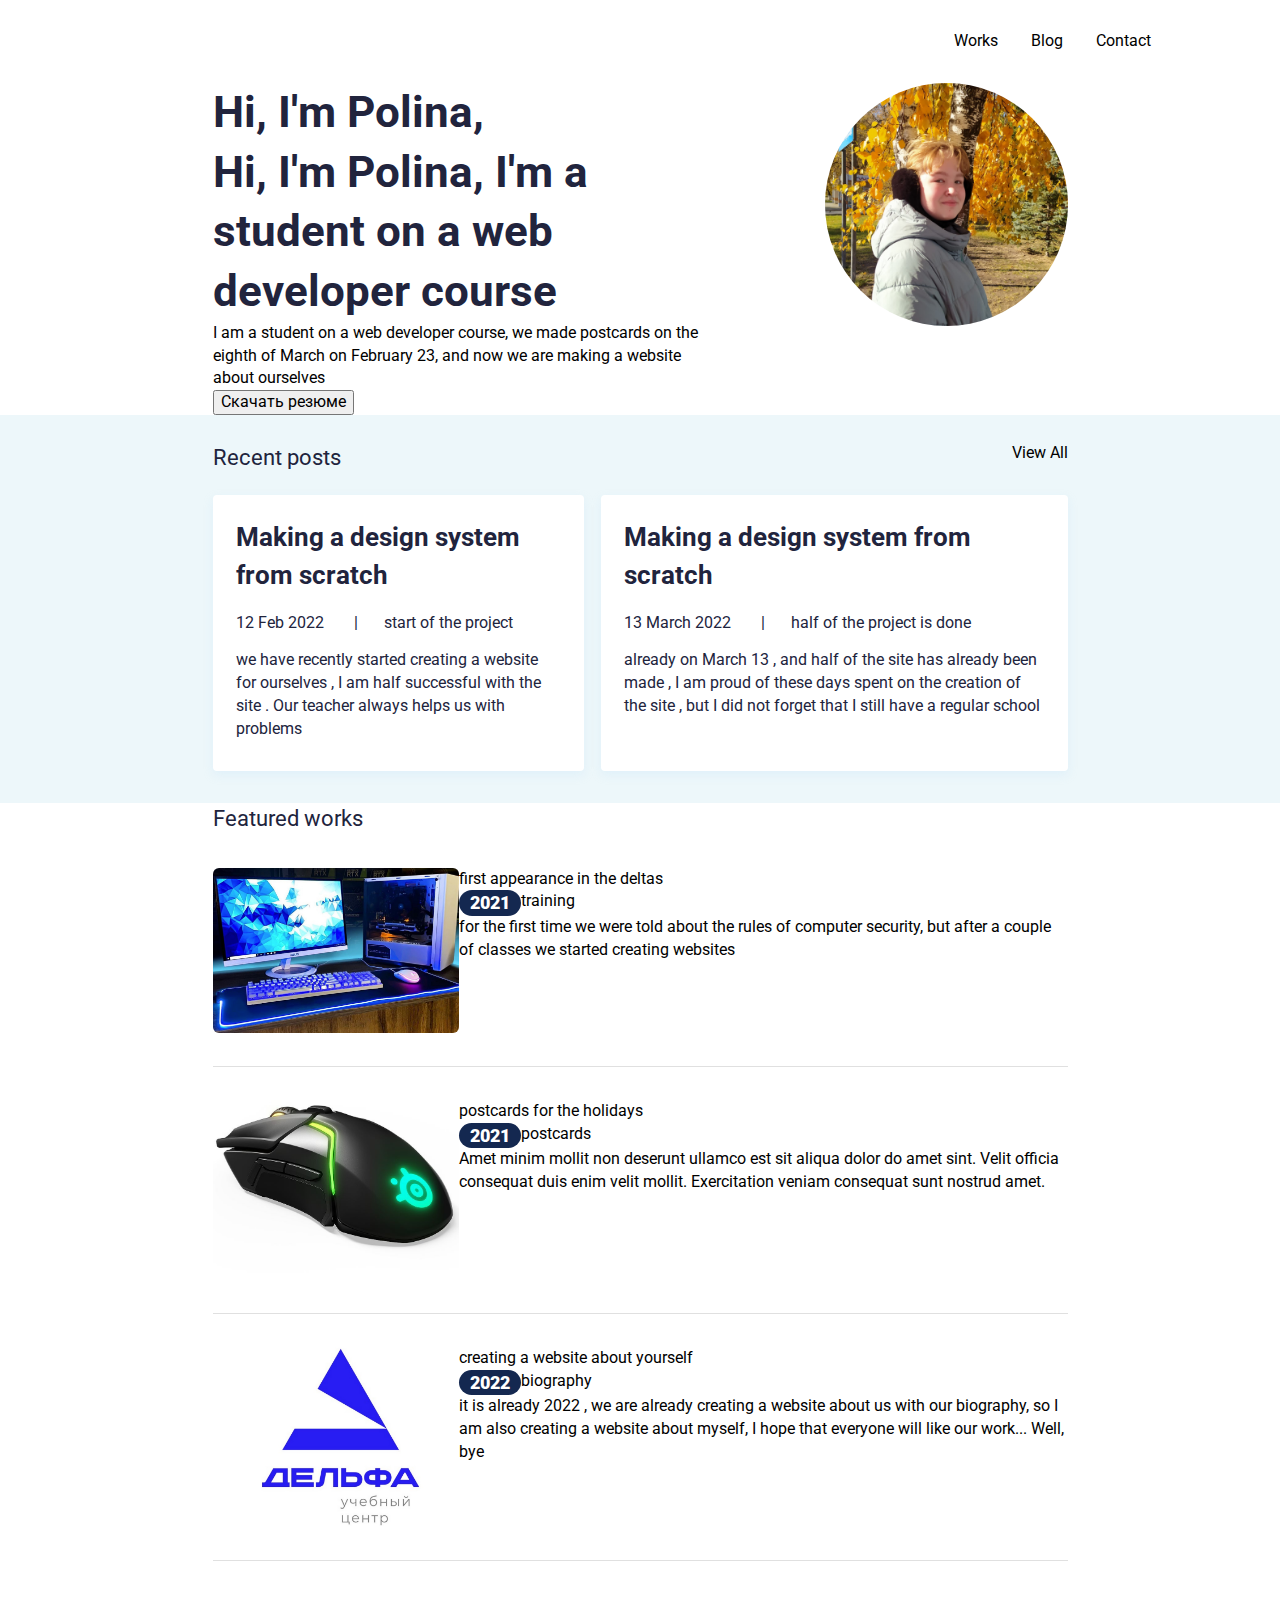
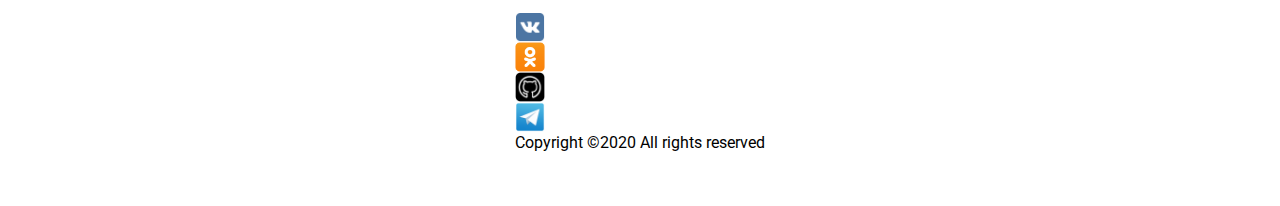
<file: index.html>
<!DOCTYPE html>
<html lang="ru">

<head>
    <meta charset="UTF-8">
    <meta http-equiv="X-UA-Compatible" content="IE=edge">
    <meta name="viewport" content="width=device-width, initial-scale=1.0">
    <link rel="preconnect" href="https://fonts.googleapis.com">
    <link rel="preconnect" href="https://fonts.gstatic.com" crossorigin>
    <link href="https://fonts.googleapis.com/css2?family=Roboto:wght@400;500;700;900&display=swap" rel="stylesheet">
    <link rel="stylesheet" href="css/normalize.css">
    <link rel="stylesheet" href="css/style.css">
    <title>Портфолио</title>
</head>

<body>
    <div class="wrapper">
        <header class="header">
            <div class="container header__container">
                <nav class="nav">
                    <ul class="nav__list">
                        <li class="nav__item">
                            <a href="blog.html" class="nav__link">Works</a>
                        </li>
                        <li class="nav__item">
                            <a href="work.html" class="nav__link">Blog</a>
                        </li>
                        <li class="nav__item">
                            <a href="index.html" class="nav__link">Contact</a>
                        </li>
                    </ul>
                </nav>
                <div class="header-burger">
                    <div class="header-burger__el"></div>
                </div>
            </div>
        </header>
        <main class="main">
            <section class="about">
                <div class="container about__container">
                    <div class="about__info">
                        <h1 class="title about__title">
                            Hi, I'm Polina, <br>
                            Hi, I'm Polina, I'm a student on a web developer course<br>
                        </h1>
                        <div class="about__desc">
                            I am a student on a web developer course, we made postcards on the eighth of March on
                            February 23, and now we are making a website about ourselves
                        </div>
                        <button class="button_download-btn">Скачать резюме</button>
                    </div>
                    <div class="about__avatar">
                        <img src="img/polina.jpg" alt="Автар" class="about__img">
                    </div>
                </div>
            </section>
            <section class="recent-posts">
                <div class="container">
                    <div class="recent-posts__top">
                        <div class="title-category recent-posts__title">Recent posts</div>
                        <a href="#" class="recent-posts__link">View All</a>
                    </div>
                    <div class="recent-posts__articles">
                        <article class="recent-posts__article">
                            <div class="recent-posts__subtitle">
                                Making a design system from scratch
                            </div>
                            <div class="recent-posts__info">
                                12 Feb 2022 <span class="recent-post__separator">|</span>start of the project
                            </div>
                            <div class="recent-posts__text">we have recently started creating a website for ourselves ,
                                I am half successful with the site . Our teacher always helps us with problems</div>
                        </article>
                        <article class="recent-posts__article">
                            <div class="recent-posts__subtitle">
                                Making a design system from scratch
                            </div>
                            <div class="recent-posts__info">
                                13 March 2022 <span class="recent-post__separator">|</span>half of the project is done
                            </div>
                            <div class="recent-posts__text">already on March 13 , and half of the site has already been
                                made , I am proud of these days spent on the creation of the site , but I did not forget
                                that I still have a regular school</div>
                        </article>
                    </div>
                </div>
            </section>
            <section class="featured">
                <div class="container featured__container">
                    <div class="title-category">Featured works</div>
                    <div class="featured__works">
                        <article class="work">
                            <div class="work__img-wrap">
                                <img src="img/computer.png" alt="" class="work__img">
                            </div>
                            <div class="work__info">
                                <div class="work__title">first appearance in the deltas</div>
                                <div class="work__date-block">
                                    <div class="work__date">2021</div>
                                    <div class="work__category">training</div>
                                </div>
                                <div class="work__text">
                                    for the first time we were told about the rules of computer security, but after a
                                    couple of classes we started creating websites
                                </div>
                            </div>
                        </article>
                        <article class="work">
                            <div class="work__img-wrap">
                                <img src="img/mouse__game.png" alt="" class="work__img">
                            </div>
                            <div class="work__info">
                                <div class="work__title">postcards for the holidays</div>
                                <div class="work__date-block">
                                    <div class="work__date">2021</div>
                                    <div class="work__category">postcards</div>
                                </div>
                                <div class="work__text">
                                    Amet minim mollit non deserunt ullamco est sit aliqua dolor do amet sint. Velit
                                    officia consequat duis enim velit mollit. Exercitation veniam consequat sunt nostrud
                                    amet.
                                </div>
                            </div>
                        </article>
                        <article class="work">
                            <div class="work__img-wrap">
                                <img src="img/unnamed.jpg" alt="" class="work__img">
                            </div>
                            <div class="work__info">
                                <div class="work__title">creating a website about yourself</div>
                                <div class="work__date-block">
                                    <div class="work__date">2022</div>
                                    <div class="work__category">biography</div>
                                </div>
                                <div class="work__text">
                                    it is already 2022 , we are already creating a website about us with our biography,
                                    so I am also creating a website about myself, I hope that everyone will like our
                                    work... Well, bye
                                </div>
                            </div>
                        </article>
                    </div>
                </div>
            </section>
        </main>
        <footer class="container footer">
            <div class="footer__content">
                <ul class="footer__social-list">
                    <li class="footer__social-item">
                        <a href="" class="footer__social-link vk">vk</a>
                    </li>
                    <li class="footer__social-item">
                        <a href="" class="footer__social-link ok">ok</a>
                    </li>
                    <li class="footer__social-item">
                        <a href="" class="footer__social-link gith">gith</a>
                    </li>
                    <li class="footer__social-item">
                        <a href="" class="footer__social-link telegtam">telegtam</a>
                    </li>
                </ul>
                <div class="footer__copyrigth">
                    Copyright ©2020 All rights reserved
                </div>
            </div>
        </footer>
    </div>
</body>
</html>
</file>
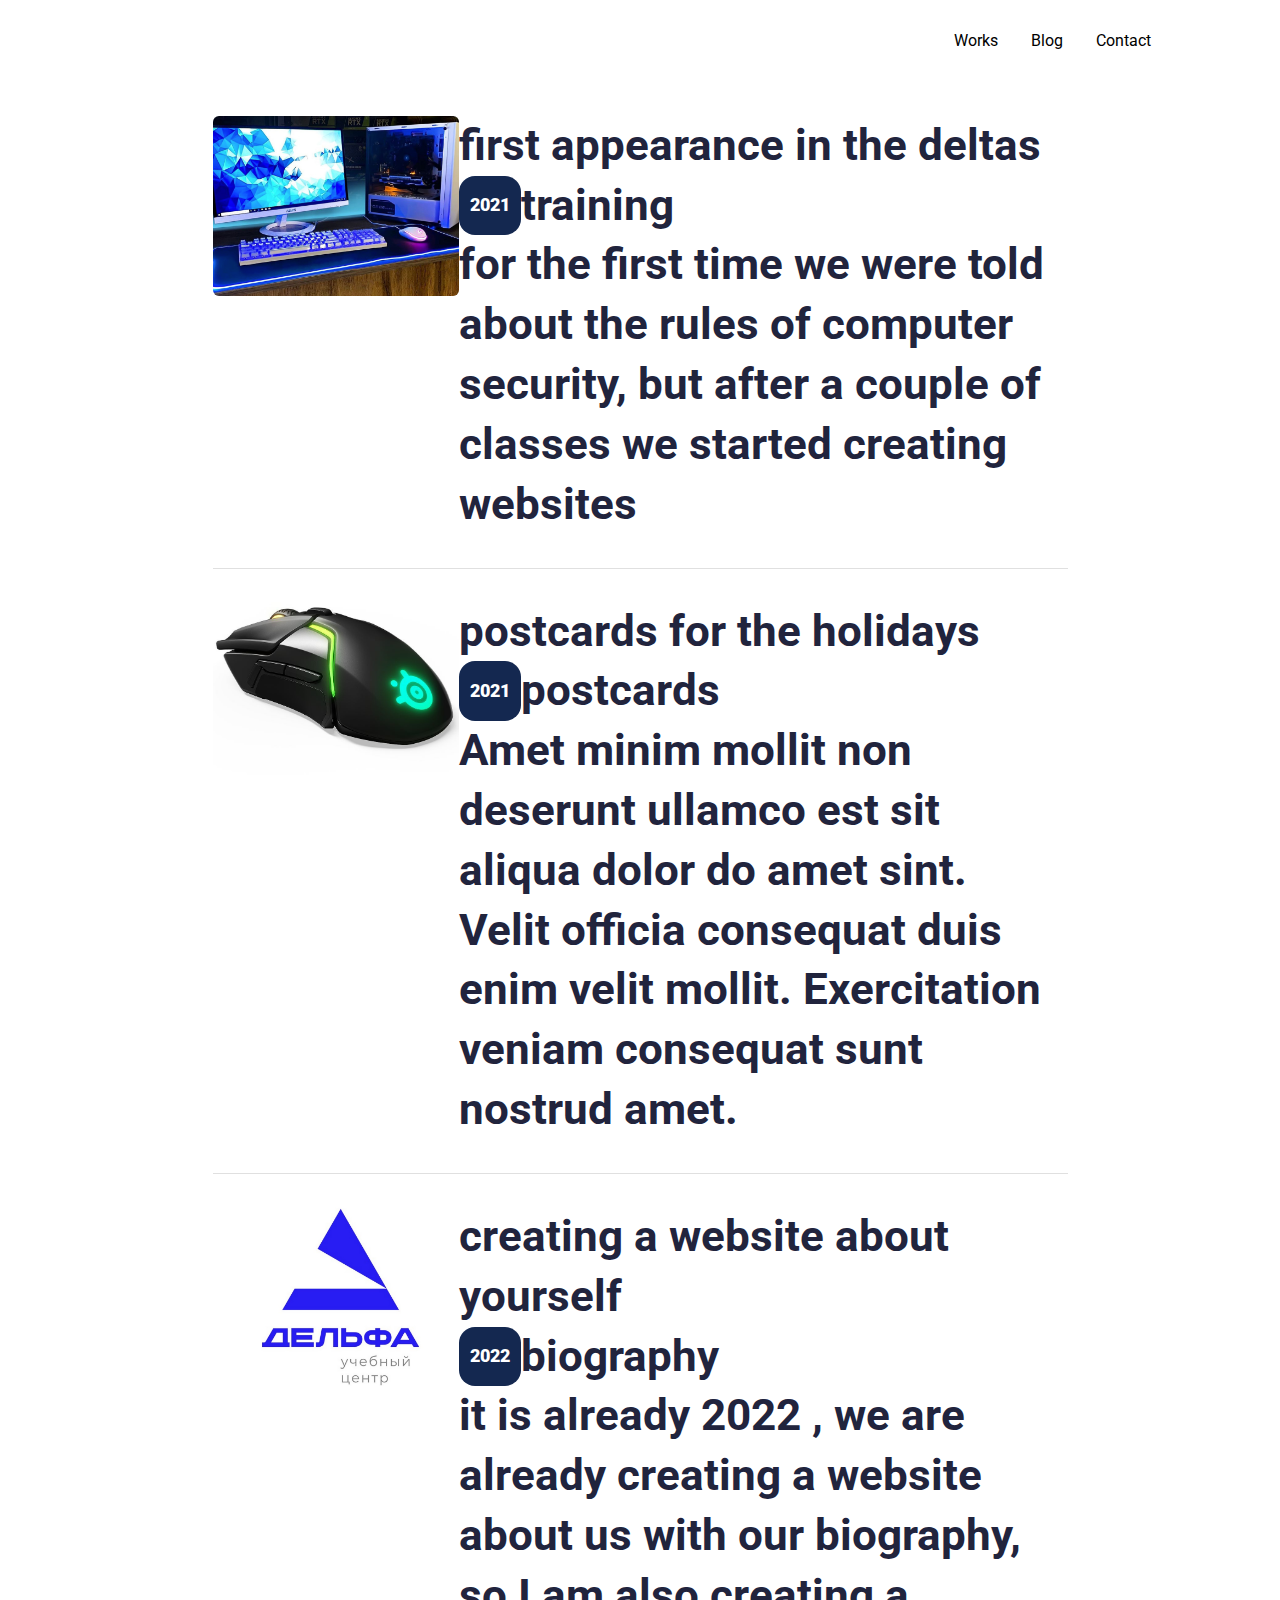
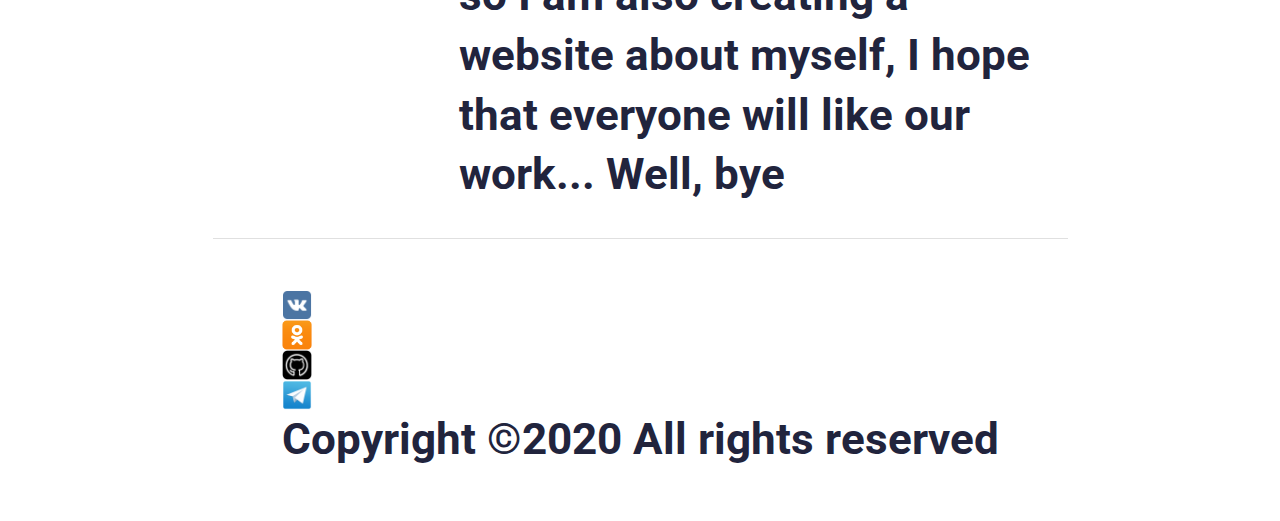
<file: blog.html>
<!DOCTYPE html>
<html lang="ru">

<head>
    <meta charset="UTF-8">
    <meta http-equiv="X-UA-Compatible" content="IE=edge">
    <meta name="viewport" content="width=device-width, initial-scale=1.0">
    <link rel="preconnect" href="https://fonts.googleapis.com">
    <link rel="preconnect" href="https://fonts.gstatic.com" crossorigin>
    <link href="https://fonts.googleapis.com/css2?family=Roboto:wght@400;500;700;900&display=swap" rel="stylesheet">
    <link rel="stylesheet" href="css/normalize.css">
    <link rel="stylesheet" href="css/style.css">
    <title>Портфолио</title>
</head>

<body>
    <div class="wrapper">
        <header class="header">
            <div class="container header__container">
                <nav class="nav">
                    <ul class="nav__list">
                        <li class="nav__item">
                            <a href="blog.html" class="nav__link">Works</a>
                        </li>
                        <li class="nav__item">
                            <a href="#" class="nav__link">Blog</a>
                        </li>
                        <li class="nav__item">
                            <a href="index.html" class="nav__link">Contact</a>
                        </li>
                    </ul>
                </nav>
                <div class="header-burger">
                    <div class="header-burger__el"></div>
                </div>
            </div>
        </header>
        <main class="main">
            <div class="work-page container">
                <h1 class="title"><work/h1> 
                 <div class="works-page__articles">
                    <article class="work">
                        <div class="work__img-wrap">
                            <img src="img/computer.png" alt="" class="work__img">
                        </div>
                        <div class="work__info">
                            <div class="work__title">first appearance in the deltas</div>
                            <div class="work__date-block">
                                <div class="work__date">2021</div>
                                <div class="work__category">training</div>
                            </div>
                            <div class="work__text">
                                for the first time we were told about the rules of computer security, but after a
                                couple of classes we started creating websites
                            </div>
                        </div>
                    </article>
                    <article class="work">
                        <div class="work__img-wrap">
                            <img src="img/mouse__game.png" alt="" class="work__img">
                        </div>
                        <div class="work__info">
                            <div class="work__title">postcards for the holidays</div>
                            <div class="work__date-block">
                                <div class="work__date">2021</div>
                                <div class="work__category">postcards</div>
                            </div>
                            <div class="work__text">
                                Amet minim mollit non deserunt ullamco est sit aliqua dolor do amet sint. Velit
                                officia consequat duis enim velit mollit. Exercitation veniam consequat sunt nostrud
                                amet.
                            </div>
                        </div>
                    </article>
                    <article class="work">
                        <div class="work__img-wrap">
                            <img src="img/unnamed.jpg" alt="" class="work__img">
                        </div>
                        <div class="work__info">
                            <div class="work__title">creating a website about yourself</div>
                            <div class="work__date-block">
                                <div class="work__date">2022</div>
                                <div class="work__category">biography</div>
                            </div>
                            <div class="work__text">
                                it is already 2022 , we are already creating a website about us with our biography,
                                so I am also creating a website about myself, I hope that everyone will like our
                                work... Well, bye
                            </div>
                        </div>
                    </article>
            <footer class="container footer">
                <div class="footer__content">
                    <ul class="footer__social-list">
                        <li class="footer__social-item">
                            <a href="" class="footer__social-link vk">vk</a>
                        </li>
                        <li class="footer__social-item">
                            <a href="" class="footer__social-link ok">ok</a>
                        </li>
                        <li class="footer__social-item">
                            <a href="" class="footer__social-link gith">gith</a>
                        </li>
                        <li class="footer__social-item">
                            <a href="" class="footer__social-link telegtam">telegtam</a>
                        </li>
                    </ul>
                    <div class="footer__copyrigth">
                        Copyright ©2020 All rights reserved
                    </div>
                </div>
            </footer>
</body>


</html>
</file>
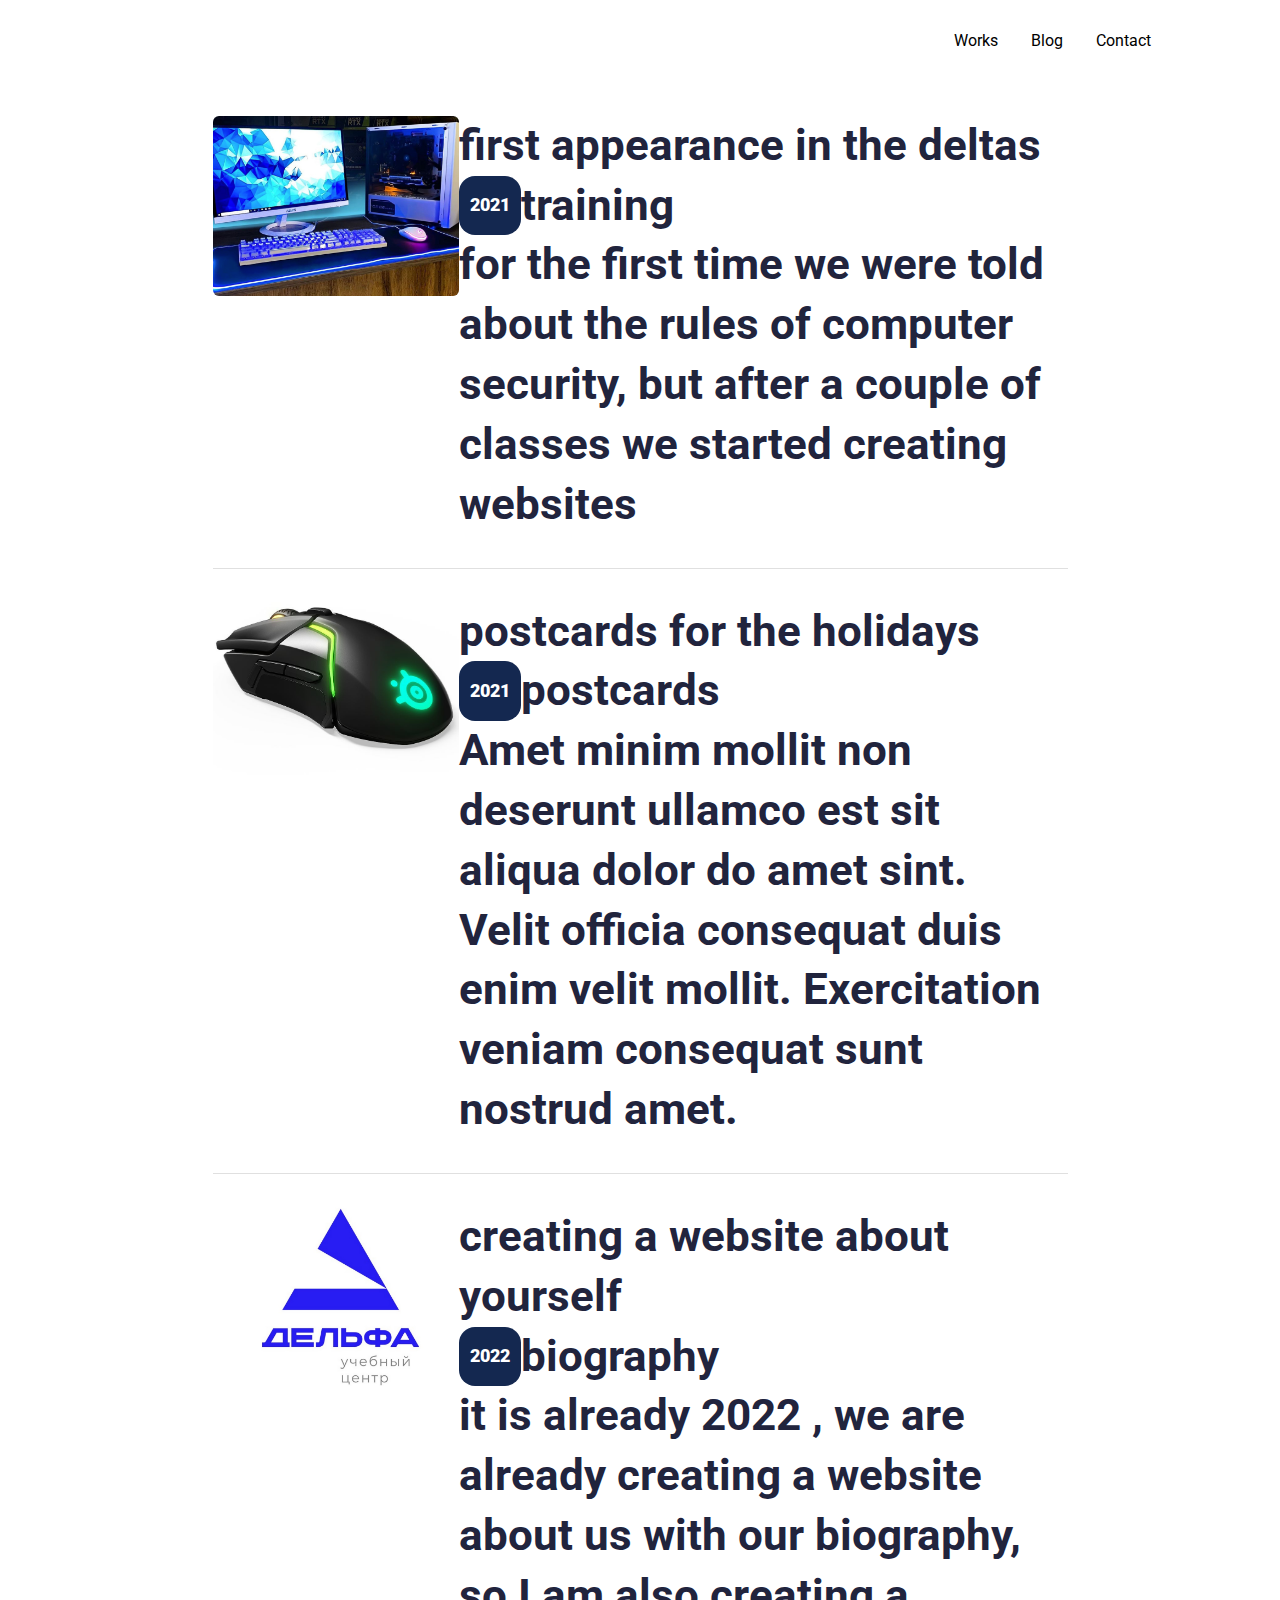
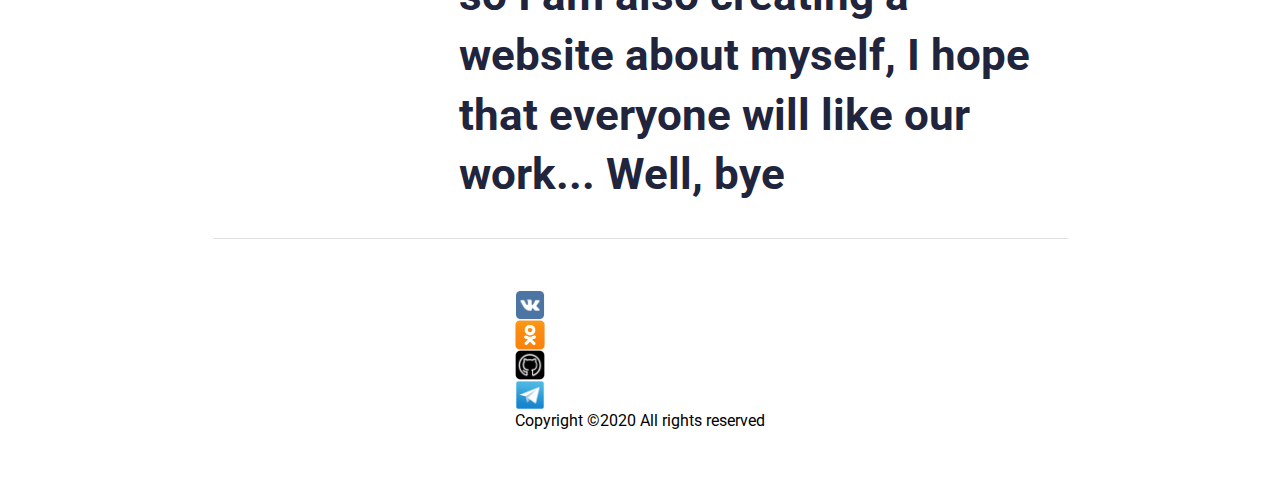
<file: work.html>
<!DOCTYPE html>
<html lang="ru">

<head>
    <meta charset="UTF-8">
    <meta http-equiv="X-UA-Compatible" content="IE=edge">
    <meta name="viewport" content="width=device-width, initial-scale=1.0">
    <link rel="preconnect" href="https://fonts.googleapis.com">
    <link rel="preconnect" href="https://fonts.gstatic.com" crossorigin>
    <link href="https://fonts.googleapis.com/css2?family=Roboto:wght@400;500;700;900&display=swap" rel="stylesheet">
    <link rel="stylesheet" href="css/normalize.css">
    <link rel="stylesheet" href="css/style.css">
    <title>Портфолио</title>
</head>

<body>
    <div class="wrapper">
        <header class="header">
            <div class="container header__container">
                <nav class="nav">
                    <ul class="nav__list">
                        <li class="nav__item">
                            <a href="blog.html" class="nav__link">Works</a>
                        </li>
                        <li class="nav__item">
                            <a href="work.html" class="nav__link">Blog</a>
                        </li>
                        <li class="nav__item">
                            <a href="index.html" class="nav__link">Contact</a>
                        </li>
                    </ul>
                </nav>
                <div class="header-burger">
                    <div class="header-burger__el"></div>
                </div>
            </div>
        </header>
        <main class="main">
            <div class="work-page container">
               <h1 class="title"><work/h1> 
                <div class="works-page__articles">
                    <article class="work">
                        <div class="work__img-wrap">
                            <img src="img/computer.png" alt="" class="work__img">
                        </div>
                        <div class="work__info">
                            <div class="work__title">first appearance in the deltas</div>
                            <div class="work__date-block">
                                <div class="work__date">2021</div>
                                <div class="work__category">training</div>
                            </div>
                            <div class="work__text">
                                for the first time we were told about the rules of computer security, but after a
                                couple of classes we started creating websites
                            </div>
                        </div>
                    </article>
                    <article class="work">
                        <div class="work__img-wrap">
                            <img src="img/mouse__game.png" alt="" class="work__img">
                        </div>
                        <div class="work__info">
                            <div class="work__title">postcards for the holidays</div>
                            <div class="work__date-block">
                                <div class="work__date">2021</div>
                                <div class="work__category">postcards</div>
                            </div>
                            <div class="work__text">
                                Amet minim mollit non deserunt ullamco est sit aliqua dolor do amet sint. Velit
                                officia consequat duis enim velit mollit. Exercitation veniam consequat sunt nostrud
                                amet.
                            </div>
                        </div>
                    </article>
                    <article class="work">
                        <div class="work__img-wrap">
                            <img src="img/unnamed.jpg" alt="" class="work__img">
                        </div>
                        <div class="work__info">
                            <div class="work__title">creating a website about yourself</div>
                            <div class="work__date-block">
                                <div class="work__date">2022</div>
                                <div class="work__category">biography</div>
                            </div>
                            <div class="work__text">
                                it is already 2022 , we are already creating a website about us with our biography,
                                so I am also creating a website about myself, I hope that everyone will like our
                                work... Well, bye
                            </div>
                        </div>
                    </article>
                </div>
            </div> 
        </main>
        <footer class="container footer">
            <div class="footer__content">
                <ul class="footer__social-list">
                    <li class="footer__social-item">
                        <a href="" class="footer__social-link vk">vk</a>
                    </li>
                    <li class="footer__social-item">
                        <a href="" class="footer__social-link ok">ok</a>
                    </li>
                    <li class="footer__social-item">
                        <a href="" class="footer__social-link gith">gith</a>
                    </li>
                    <li class="footer__social-item">
                        <a href="" class="footer__social-link telegtam">telegtam</a>
                    </li>
                </ul>
                <div class="footer__copyrigth">
                    Copyright ©2020 All rights reserved
                </div>
            </div>
        </footer>
</body>
</html>
</file>
<file: css/style.css>
* {
    box-sizing: border-box;
}

html,
body {
    margin: 0;
    padding: 0;
    height: 100%;
    width: 100%;
}

body {
    font-family: 'Roboto', sans-serif;
    font-size: 16px;
    line-height: 1.42;
}

ul,
li {
    list-style: none;
    padding: 0;
    margin: 0;
}

a {
    text-decoration: none;
    color: #000000;
}

h1,
h2,
h3 {
    margin: 0;
}

.wrapper {
    min-height: 100%;
    overflow: hidden;
    display: flex;
    flex-direction: column;
}

.main{
    flex: 1 1 auto;
}

.container {
    max-width: 865px;
    padding: 0 5px;
    margin: 0 auto;
}

.header {
    padding-top: 30px;
    padding-bottom: 30px;
}

.header__container {
    max-width: 1032px;
    display: flex;
    justify-content: flex-end;
}

.nav__list {
    display: flex;
}

.nav__item {
    margin-left: 33px;
}

.header-burger {
    width: 30px;
    height: 20px;
    display: none;
    align-items: center;
    margin-right: 18px;
}

.header-burger__el {
    height: 2px;
    width: 100%;
    background-color: #21243D;
    position: relative;
}

.header-burger__el::before,
.header-burger__el::after {
    content: "";
    height: 2px;
    width: 100%;
    background-color: #21243D;
    position: absolute;
}

.header-burger__el::before {
    top: -9px;
}

.header-burger__el::after {
    bottom: -9px;
}

@media (max-width: 480px) {
    .header {
        padding-top: 20px;
    }

    .nav {
        display: none;
    }

    .header-burger {
        display: flex;
    }
}

.title{
    font-weight: 700;
    font-size: 44px;
    line-height: 1.36;
    color: #21243D;
}

.about__container {
    display: flex;
}

.about__info {
    padding-right: 13%;
}

.about__avatar {
    width: 243px;
    height: 243px;
    border-radius: 50%;
    overflow: hidden;
    flex-shrink: 0;
}

.about__img {
    width: 100%;
    height: 100%;
    object-fit: cover;
}

.title-category {
    font-size: 22px;
    color: #21243D;
}

@media (max-width: 480px) {
    .about__container {
        flex-direction: column-reverse;
        align-items: center;
        text-align: center;
    }

    .about__info {
        padding: 0px 19px;
    }

    .about__avatar {
        width: 170px;
        height: 170px;
    }
}

.recent-posts {
    background-color: #EDF7FA;
    padding: 27px 0px 32px;
}

.recent-posts__top {
    display: flex;
    justify-content: space-between;
    margin-bottom: 22px;
}

.recent-posts__articles {
    display: flex;
}

.recent-posts__article {
    background: #FFFFFF;
    box-shadow: 0px 4px 10px rgba(187, 225, 250, 0.25);
    border-radius: 4px;
    margin-right: 2%;
    padding: 24px 27px 31px 23px;
    color: #21243D;
}

.recent-posts__article:last-child {
    margin-right: 0;
}

.recent-posts__subtitle {
    font-style: normal;
    font-weight: bold;
    font-size: 26px;
    line-height: 1.46;
    margin-bottom: 17px;
}

.recent-posts__info {
    margin-bottom: 15px;
}

.recent-post__separator {
    margin: 0px 26px;
}

@media (max-width: 480px) {
    .recent-posts__title {
        font-size: 18px;
    }

    .recent-posts__top {
        justify-content: center;
        margin-bottom: 18px;
    }

    .recent-posts__link {
        display: none;
    }

    .recent-posts__articles {
        flex-direction: column;
        padding-right: 5px;
        padding-left: 5px;
    }

    .recent-posts__article {
        margin-right: 0;
        padding: 15px 20px 22px;
        margin-bottom: 17px;
    }
}

.work {
    display: flex;
    padding: 33px 0px;
    border-bottom: 1px solid #E0E0E0;
}

.work__img-wrap {
    max-width: 246px;
    max-height: 180px;
    overflow: hidden;
    flex-shrink: 0;
    border-radius: 6px;
}

.work__img {
    height: 100%;
    width: 100%;
    object-fit: cover;
}

.work__date-block {
    display: flex;
}

.work__date {
    background: #142850;
    border-radius: 16px;
    color: #FFFFFF;
    min-height: 25px;
    min-width: 62px;
    display: flex;
    justify-content: center;
    align-items: center;
    font-size: 18px;
    font-weight: 900;
}

@media (max-width: 480px) {
    .featured__works {
        display: flex;
        width: 95%;
        overflow: auto;
    }

    .work {
        flex-direction: column;
        flex: 0 0 100%;
        margin-right: 2.5%;
    }

    .work__img-wrap {
        max-width: 100%;
        max-height: 230px;
        overflow: hidden;
        flex-shrink: 0;
        border-radius: 6px;
    }
}


.footer{
    padding: 51px 0px;
    display: flex;
    flex-direction: column;
    justify-content: center;
    align-items: center;
}
.footer__social-list{
    display: flexs;
}

.footer__social-list:last-child{
    margin-right: 0;
}

.footer__social-item{
    margin-right: 35px;
    width: 30px;
    height: 30px;
}

.footer__social-item:last-child{
    margin-right: 0;
}

.footer__social-link{
    width: 100%;
    height: 100%;
    display: block;
    font-size: 0%;
    background-repeat: no-repeat;
    background-size: cover;
}

.vk{
    background-image: url(../img/vk.png);
}

.ok{
    background-image: url(../img/ok.png);
}

.gith{
    background-image: url(../img/github.png);
}

.telegtam{
    background-image: url(../img/telegram.png);
}
</file>
